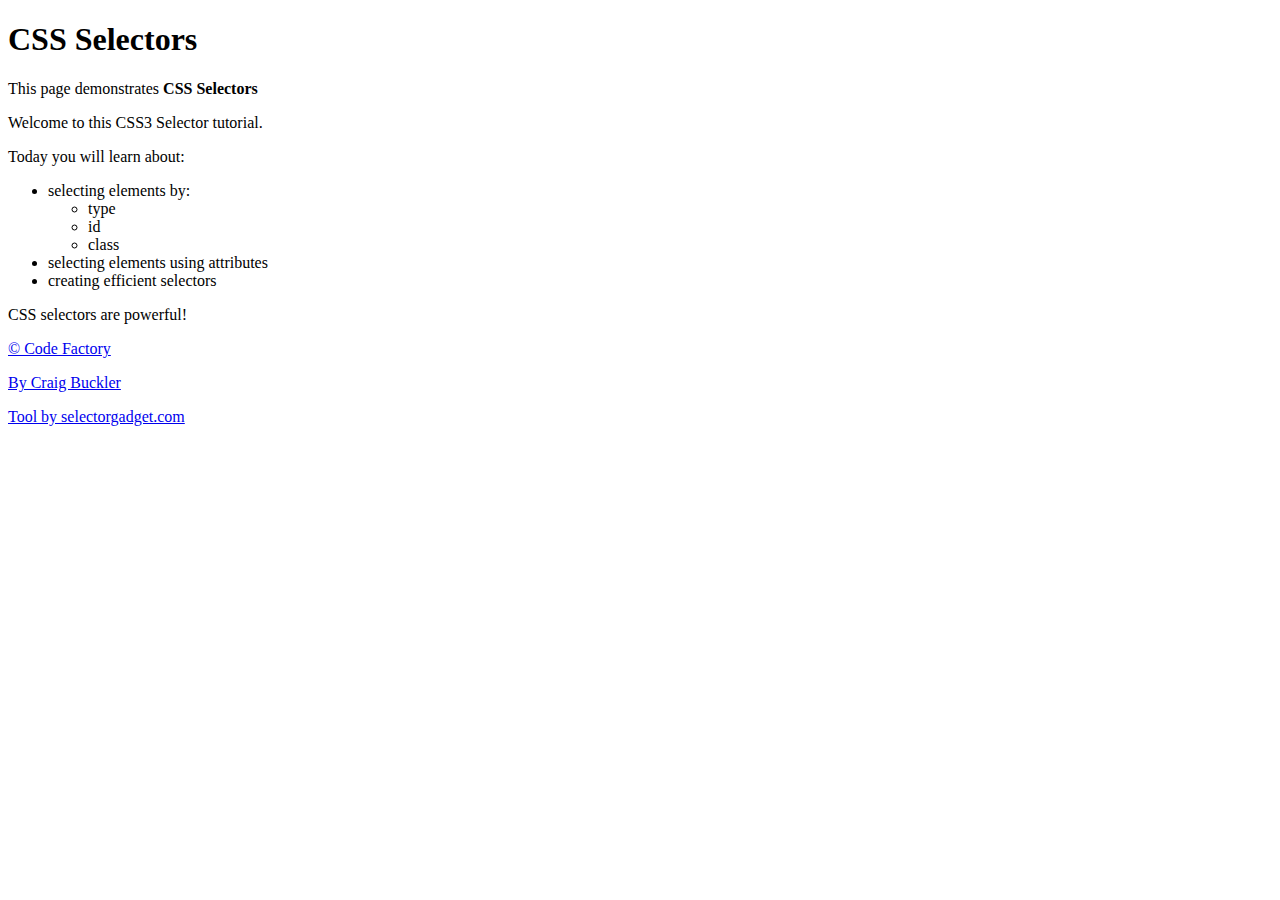
<file: 01_basic_marin/index.html>
<!DOCTYPE html>
<html>
<head>
	<title>Basic</title>
	<script src="js/jquery-3.4.1.min.js"></script>
</head>
<body>
<header>
	<h1>CSS Selectors</h1>
	<div class="note">
		This page demonstrates <strong>CSS Selectors</strong>
	</div>
</header>
<article>
	<p id="intro">Welcome to this CSS3 Selector tutorial.</p>
	<p>Today you will learn about:</p>
	<ul>
		<li>selecting elements by:
			<ul>
				<li>type</li>
				<li>id</li>
				<li>class</li>
			</ul>
		</li>
		<li>selecting elements using attributes</li>
		<li>creating efficient selectors</li>
	</ul>
	<p class="note">CSS selectors are powerful!</p>
</article>
<footer>
	<p><a href="http://www.codefactory.wien/">&copy; Code Factory</a></p>
	<p><a href="http://google.com/">By Craig Buckler</a></p>
	<p><a href="http://www.selectorgadget.com/">Tool by selectorgadget.com</a></p>
</footer>

<script>
	
	$( document ).ready(function() {

		let allElements = $('*');
		console.log(allElements);

		let allPElements = $('p');
		console.log(allPElements);

		let allPIntroElements = $('p#intro');
		console.log(allPIntroElements);

		let allNoteElements = $('div.note');
		console.log(allNoteElements);

		let allPArticleElements = $('article p');
		console.log(allPArticleElements);

		let lastElement = $('p').last();
		console.log(lastElement);

		let firstElement = $('p:first');
		console.log(firstElement);

		let allPLinkElements = $('p a');
		console.log(allPLinkElements);

		let secondUlLiElements = $('ul li:eq(1)');
		console.log(secondUlLiElements);

		let secondThirdPElements = $('p:nth-child(1), p:nth-child(2)');
		console.log(secondThirdPElements);

	});

</script>

</body>
</html>
</file>
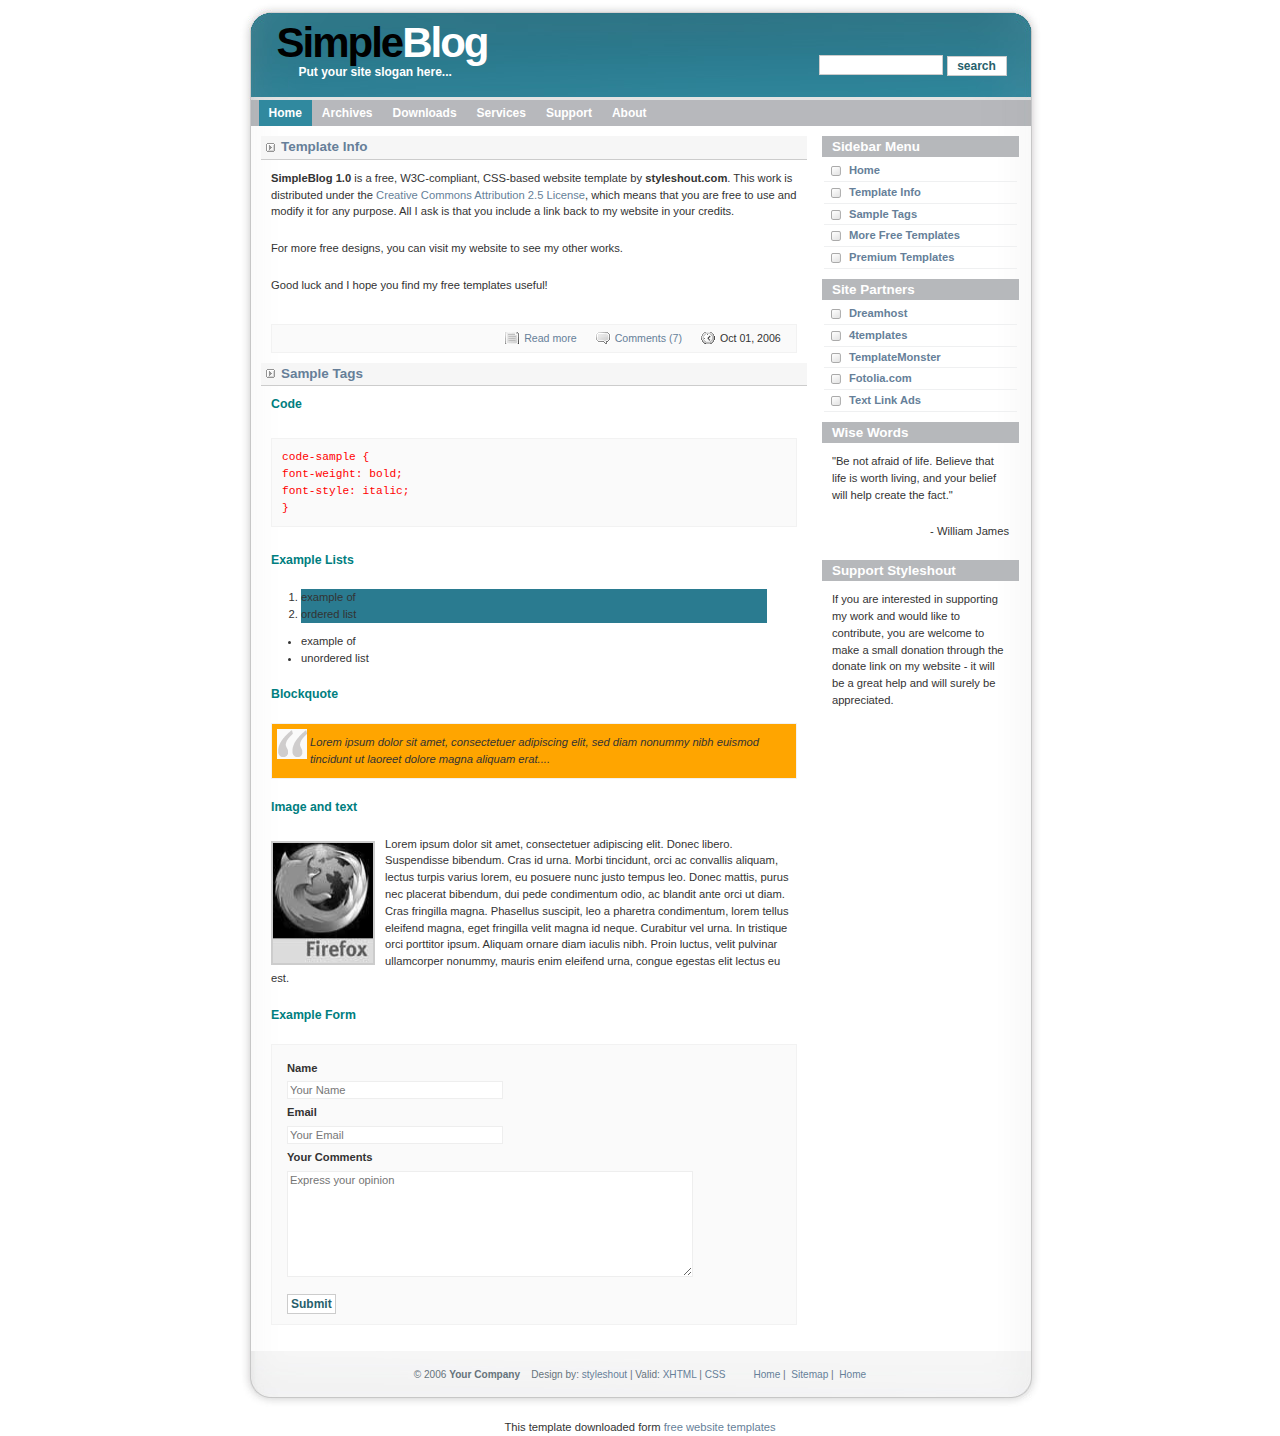
<file: 03_advanced_marin/index.html>
<!DOCTYPE html PUBLIC "-//W3C//DTD XHTML 1.0 Strict//EN" "http://www.w3.org/TR/xhtml1/DTD/xhtml1-strict.dtd">
<html xmlns="http://www.w3.org/1999/xhtml" xml:lang="en" lang="en">
<head>
<title>SimpleBlog</title>
<meta http-equiv="Content-Type" content="text/html; charset=iso-8859-1" />
<link rel="stylesheet" href="css/simpleblog.css" type="text/css" />
<script src="js/jquery-3.4.1.min.js"></script>
</head>
<body>
<div id="wrap">
  <div id="header">
    <h1 id="logo">Simple<span class="gray">Blog</span></h1>
    <h2 id="slogan">Put your site slogan here...</h2>
    <div id="searchform">
      <form method="post" class="search" action="http://all-free-download.com/free-website-templates/">
        <p>
          <input name="search_query" class="textbox" type="text" />
          <input name="search" class="button" type="submit" value="search" />
        </p>
      </form>
    </div>
  </div>
  <div id="menu">
    <ul>
      <li id="current"><a href="http://all-free-download.com/free-website-templates/"><span>Home</span></a></li>
      <li><a href="http://all-free-download.com/free-website-templates/"><span>Archives</span></a></li>
      <li><a href="http://all-free-download.com/free-website-templates/"><span>Downloads</span></a></li>
      <li><a href="http://all-free-download.com/free-website-templates/"><span>Services</span></a></li>
      <li><a href="http://all-free-download.com/free-website-templates/"><span>Support</span></a></li>
      <li><a href="http://all-free-download.com/free-website-templates/"><span>About</span></a></li>
    </ul>
  </div>
  <div id="content-wrap">
    <div id="sidebar">
      <h1>Sidebar Menu</h1>
      <ul class="sidemenu">
        <li><a href="http://all-free-download.com/free-website-templates/">Home</a></li>
        <li><a href="#TemplateInfo">Template Info</a></li>
        <li><a href="#SampleTags">Sample Tags</a></li>
        <li><a href="http://all-free-download.com/free-website-templates/">More Free Templates</a></li>
        <li><a href="http://all-free-download.com/free-website-templates/">Premium Templates</a></li>
      </ul>
      <h1>Site Partners</h1>
      <ul class="sidemenu">
        <li><a href="http://all-free-download.com/free-website-templates/">Dreamhost</a></li>
        <li><a href="http://all-free-download.com/free-website-templates/">4templates</a></li>
        <li><a href="http://all-free-download.com/free-website-templates/">TemplateMonster</a></li>
        <li><a href="http://all-free-download.com/free-website-templates/">Fotolia.com</a></li>
        <li><a href="http://all-free-download.com/free-website-templates/">Text Link Ads</a></li>
      </ul>
      <h1>Wise Words</h1>
      <p>&quot;Be not afraid of life. Believe that life is worth living, and your belief will help create the fact.&quot; </p>
      <p class="align-right">- William James</p>
      <h1>Support Styleshout</h1>
      <p>If you are interested in supporting my work and would like to contribute, you are welcome to make a small donation through the donate link on my website - it will be a great help and will surely be appreciated.</p>
    </div>
    <div id="main"> <a name="TemplateInfo"></a>
      <h1>Template Info</h1>
      <p><strong>SimpleBlog 1.0</strong> is a free, W3C-compliant, CSS-based website template by <strong>styleshout.com</strong>. This work is distributed under the <a rel="license" target="_blank" href="http://creativecommons.org/licenses/by/2.5/"> Creative Commons Attribution 2.5 License</a>, which means that you are free to use and modify it for any purpose. All I ask is that you include a link back to my website in your credits.</p>
      <p>For more free designs, you can visit my website to see my other works.</p>
      <p>Good luck and I hope you find my free templates useful!</p>
      <p class="post-footer align-right"> <a href="http://all-free-download.com/free-website-templates/" class="readmore">Read more</a> <a href="http://all-free-download.com/free-website-templates/" class="comments">Comments (7)</a> <span class="date">Oct 01, 2006</span> </p>
      <a name="SampleTags"></a>
      <h1>Sample Tags</h1>
      <h3>Code</h3>
      <p><code> code-sample { <br />
        font-weight: bold;<br />
        font-style: italic;<br />
        } </code></p>
      <h3>Example Lists</h3>
      <ol>
        <li>example of</li>
        <li>ordered list</li>
      </ol>
      <ul>
        <li>example of</li>
        <li>unordered list</li>
      </ul>
      <h3>Blockquote</h3>
      <blockquote>
        <p>Lorem ipsum dolor sit amet, consectetuer adipiscing elit, sed diam nonummy nibh euismod tincidunt ut laoreet dolore magna aliquam erat....</p>
      </blockquote>
      <h3>Image and text</h3>
      <p><a href="http://all-free-download.com/free-website-templates/"><img src="images/firefox-gray.jpg" width="100" height="120" alt="firefox" class="float-left" /></a> Lorem ipsum dolor sit amet, consectetuer adipiscing elit. Donec libero. Suspendisse bibendum. Cras id urna. Morbi tincidunt, orci ac convallis aliquam, lectus turpis varius lorem, eu posuere nunc justo tempus leo. Donec mattis, purus nec placerat bibendum, dui pede condimentum odio, ac blandit ante orci ut diam. Cras fringilla magna. Phasellus suscipit, leo a pharetra condimentum, lorem tellus eleifend magna, eget fringilla velit magna id neque. Curabitur vel urna. In tristique orci porttitor ipsum. Aliquam ornare diam iaculis nibh. Proin luctus, velit pulvinar ullamcorper nonummy, mauris enim eleifend urna, congue egestas elit lectus eu est. </p>
      <h3>Example Form</h3>
      <form action="http://all-free-download.com/free-website-templates/">
        <p>
          <label>Name</label>
          <input name="dname" value="Your Name" type="text" size="30" />
          <label>Email</label>
          <input name="demail" value="Your Email" type="text" size="30" />
          <label>Your Comments</label>
          <textarea rows="5" cols="5"></textarea>
          <br />
          <input class="button" type="submit" />
        </p>
      </form>
      <br />
    </div>
  </div>
  <div id="footer">
    <p> &copy; 2006 <strong>Your Company</strong> &nbsp;&nbsp; Design by: <a href="http://www.styleshout.com/">styleshout</a> | Valid: <a href="http://validator.w3.org/check/referer">XHTML</a> | <a href="http://jigsaw.w3.org/css-validator/check/referer">CSS</a> &nbsp;&nbsp;&nbsp;&nbsp;&nbsp;&nbsp;&nbsp;&nbsp; <a href="http://all-free-download.com/free-website-templates/">Home</a>&nbsp;|&nbsp; <a href="http://all-free-download.com/free-website-templates/">Sitemap</a>&nbsp;|&nbsp; <a href="http://all-free-download.com/free-website-templates/">Home</a> </p>
  </div>
</div>
<div align=center>This template  downloaded form <a href='http://all-free-download.com/free-website-templates/'>free website templates</a></div>
<script src="js/myscript.js"></script>
</body>
</html>
</file>
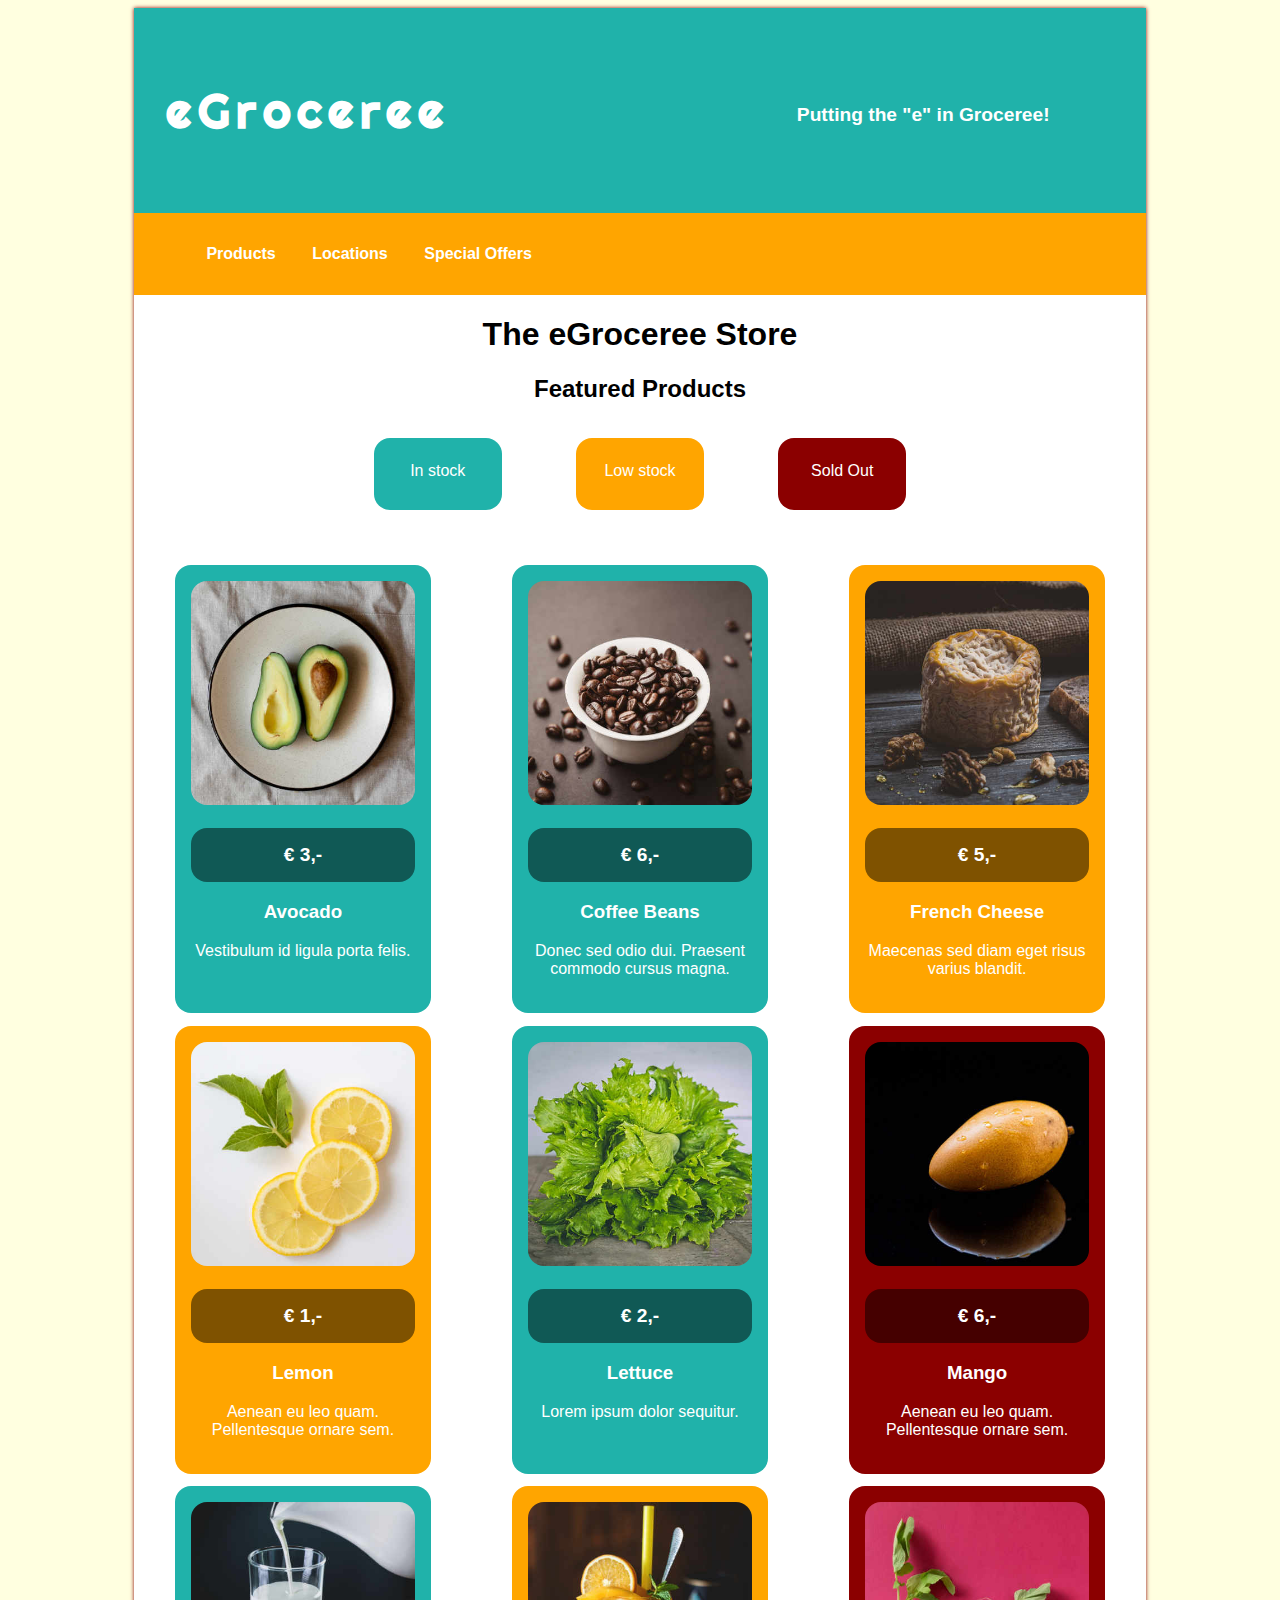
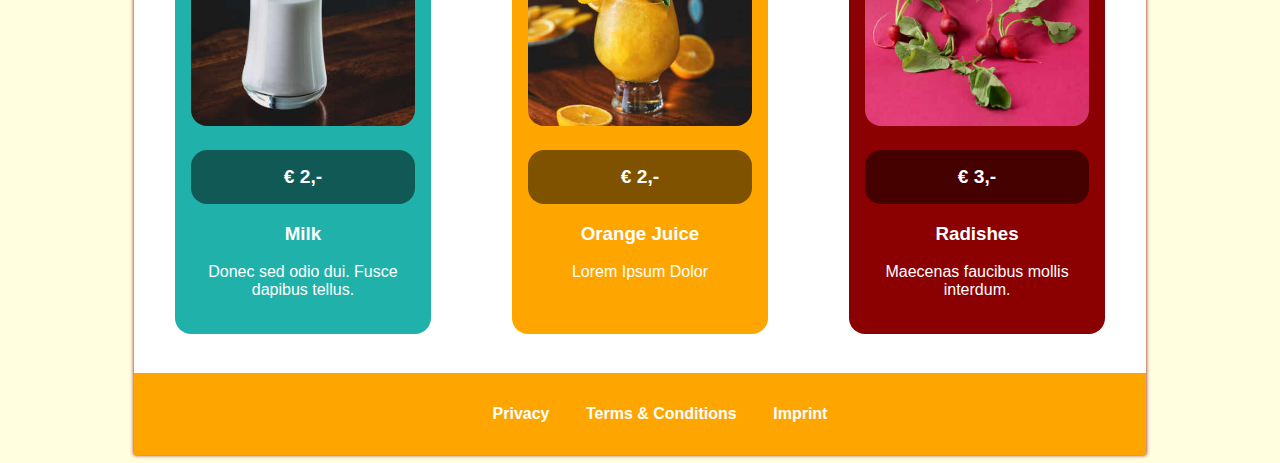
<file: 04_grocery/index.html>
<!DOCTYPE html>
<html>
<head>
	<meta charset="UTF-8">
	<title>eGroceree</title>
	<link rel="stylesheet" href="css/style.css" type="text/css" />
	<link href="https://fonts.googleapis.com/css?family=Righteous&display=swap" rel="stylesheet">
	<script src="js/jquery-3.4.1.min.js"></script>
	<script src="json/products.js"></script>
</head>

<body>

<div id="container">
	
	<header class="stocked">
		<div class="headerArea">
			<h2>eGroceree</h2>
		</div>
		<div class="headerArea">
			<p>Putting the "e" in Groceree!</p>
		</div>
	</header>

	<nav>
		<ul>
			<li><a href="#" title="Products">Products</a></li>
			<li><a href="#" title="Locations">Locations</a></li>
			<li><a href="#" title="Offers">Special Offers</a></li>
		</ul>
	</nav>

	<main>
		<h1 class="mainSlogan">The eGroceree Store</h1>
		<h2 class="featuredTitle">Featured Products</h2>
		<div class="legend">
			<div class="stocked square">
				In stock
			</div>
			<div class="low square">
				Low stock
			</div>
			<div class="soldOut square">
				Sold Out
			</div>
		</div>	
		<div id="productArea">
		</div>
	</main>

	<footer>
		<ul>
			<li><a href="#" title="Privacy">Privacy</a></li>
			<li><a href="#" title="Terms & Conditions">Terms & Conditions</a></li>
			<li><a href="#" title="Imprint">Imprint</a></li>
		</ul>
	</footer>

</div>

<script src="js/custom.js"></script>

</body>
</html>
</file>
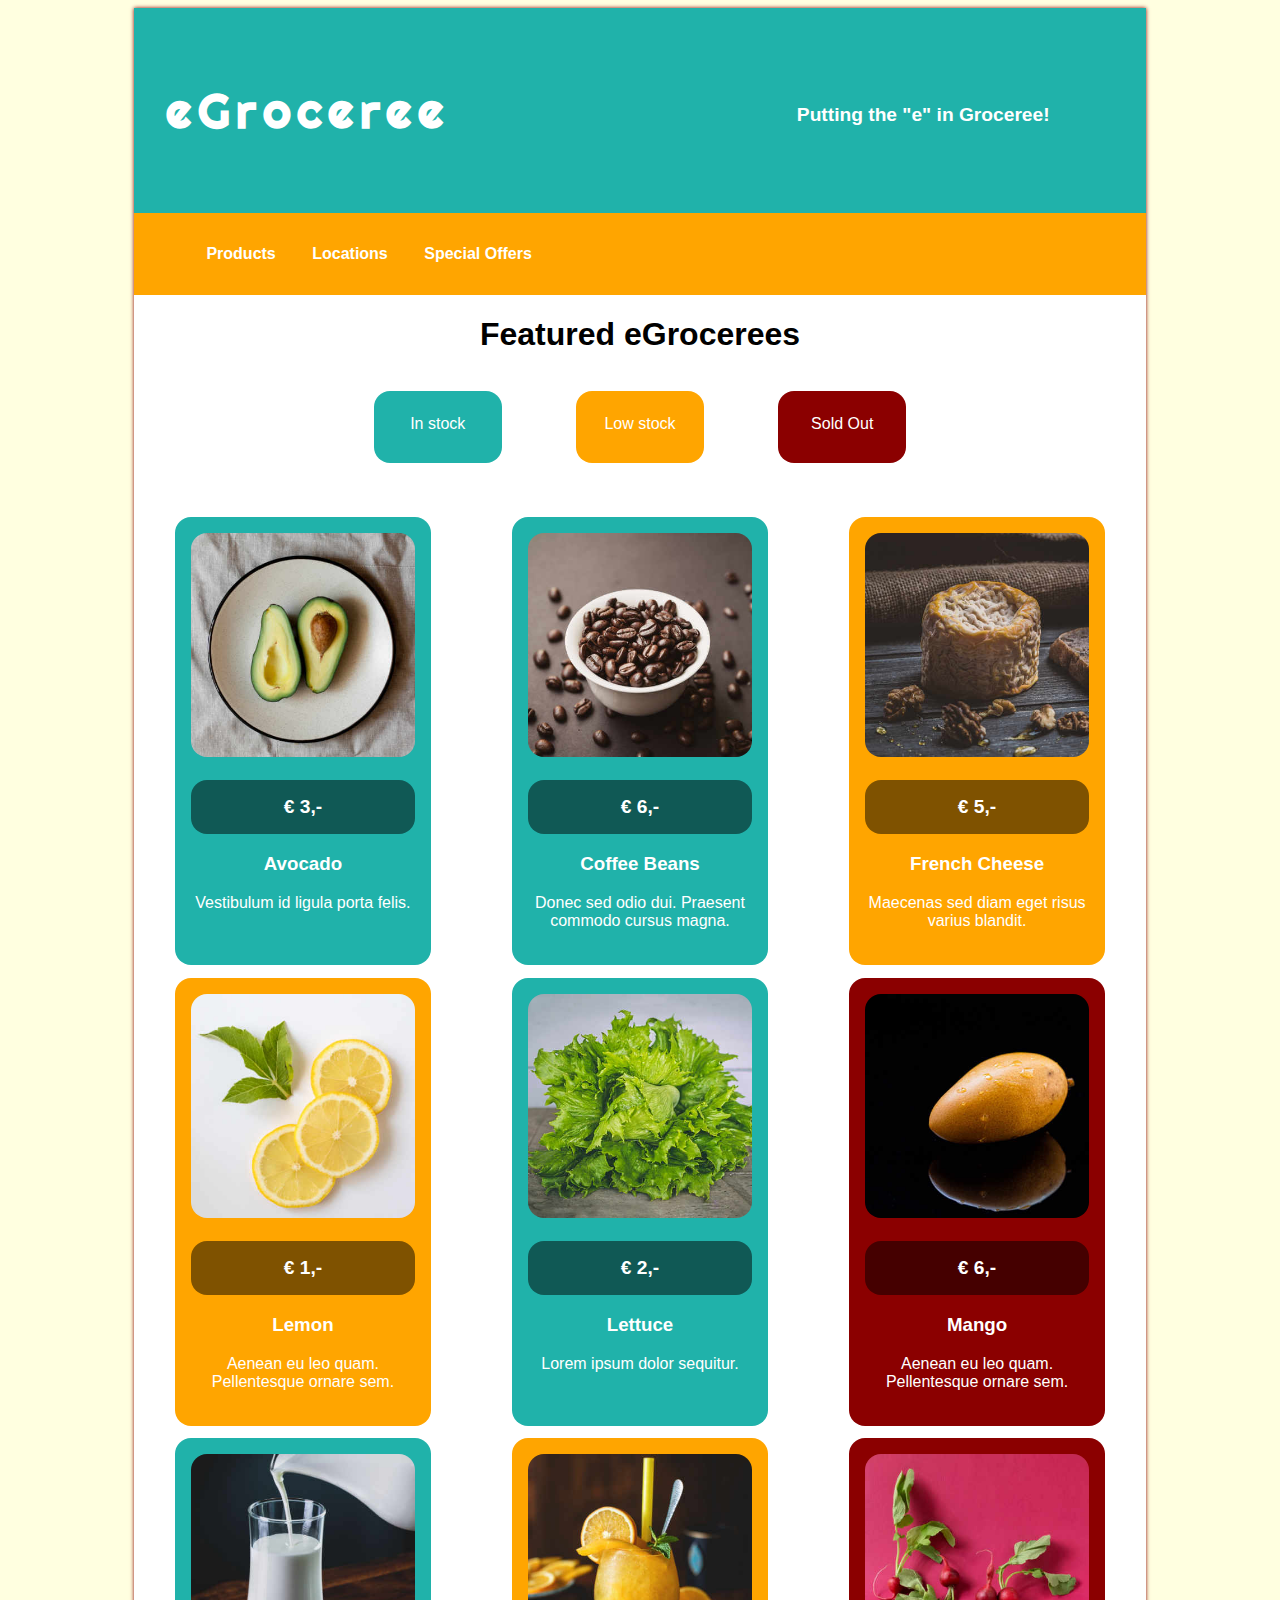
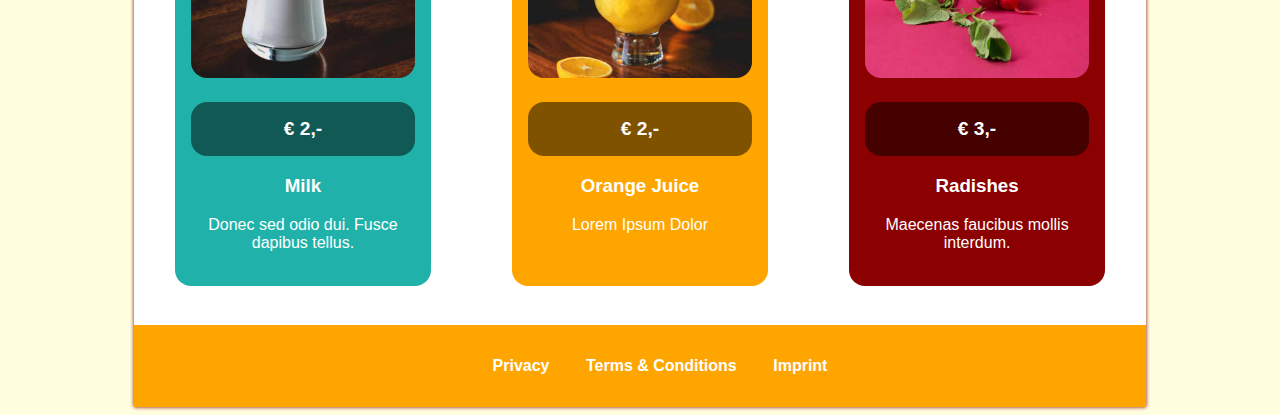
<file: 04_grocery_marin/index.html>
<!DOCTYPE html>
<html>
<head>
	<meta charset="UTF-8">
	<title>eGroceree</title>
	<link rel="stylesheet" href="css/style.css" type="text/css" />
	<link href="https://fonts.googleapis.com/css?family=Righteous&display=swap" rel="stylesheet">
	<script src="js/jquery-3.4.1.min.js"></script>
	<script src="json/products.js"></script>
</head>

<body>

<div id="container">
	
	<header class="stocked">
		<div class="headerArea">
			<h2>eGroceree</h2>
		</div>
		<div class="headerArea">
			<p>Putting the "e" in Groceree!</p>
		</div>
	</header>

	<nav>
		<ul>
			<li><a href="#" title="Products">Products</a></li>
			<li><a href="#" title="Locations">Locations</a></li>
			<li><a href="#" title="Offers">Special Offers</a></li>
		</ul>
	</nav>

	<main>
		<h1 class="mainSlogan">Featured eGrocerees</h1>
		<div class="legend">
			<div class="stocked square">
				In stock
			</div>
			<div class="low square">
				Low stock
			</div>
			<div class="soldOut square">
				Sold Out
			</div>
		</div>	
		<div id="productArea">
		</div>
	</main>

	<footer>
		<ul>
			<li><a href="#" title="Privacy">Privacy</a></li>
			<li><a href="#" title="Terms & Conditions">Terms & Conditions</a></li>
			<li><a href="#" title="Imprint">Imprint</a></li>
		</ul>
	</footer>

</div>

<script src="js/custom.js"></script>

</body>
</html>
</file>
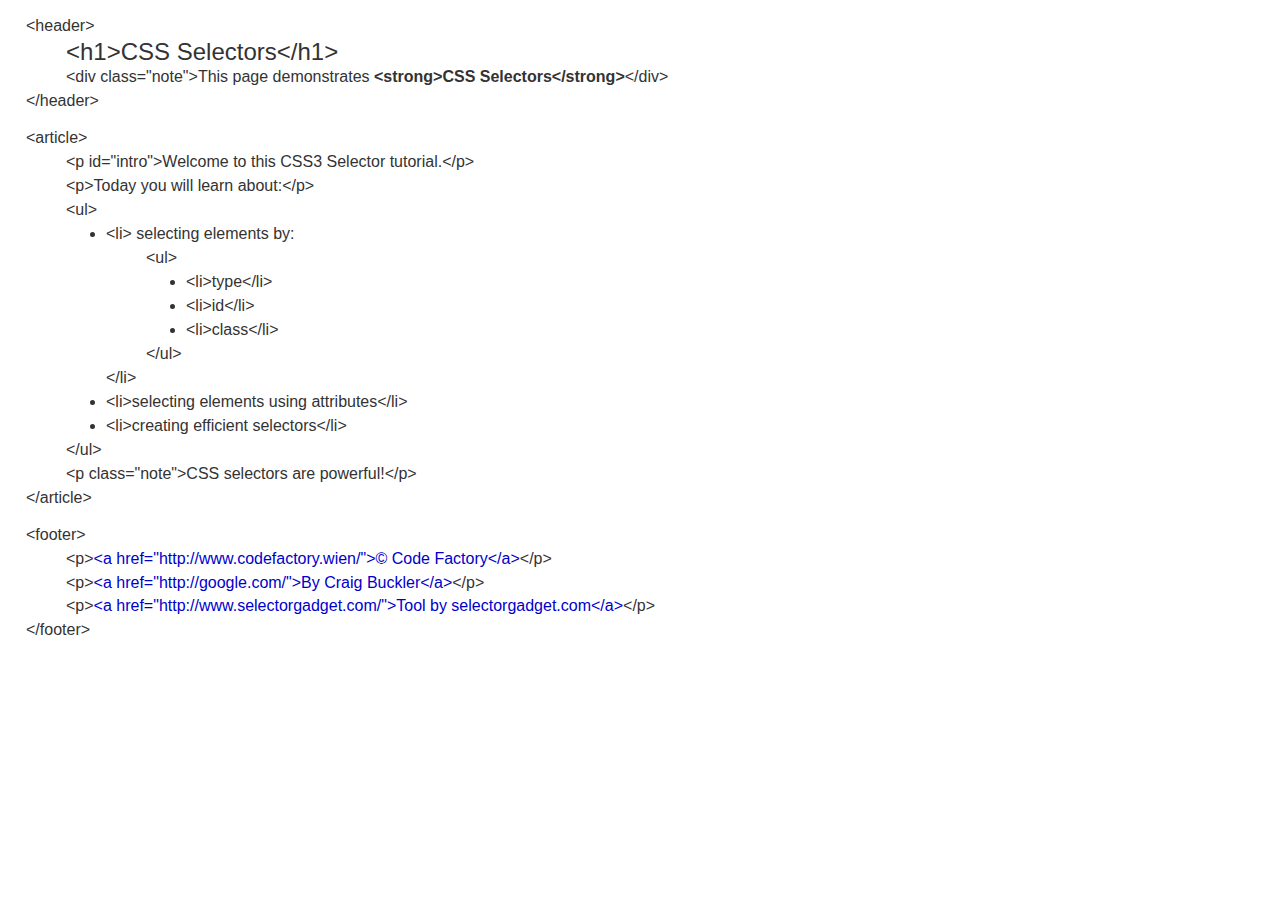
<file: example.html>
<!DOCTYPE html>
<html lang="en">
<head>
	<meta charset="UTF-8" />
	<title>CSS Selectors</title>
	<link rel="stylesheet" href="styles.css" />
</head>
<body>

	<header>&lt;header&gt;
		<h1>&lt;h1&gt;CSS Selectors&lt;/h1&gt;</h1>
		<div class="note">&lt;div class=&quot;note&quot;&gt;This page demonstrates <strong>&lt;strong&gt;CSS Selectors&lt;/strong&gt;</strong>&lt;/div&gt;</div>
		&lt;/header&gt;

		<script src="https://ajax.googleapis.com/ajax/libs/jquery/3.1.1/jquery.min.js"></script>
	</header>

	<article>&lt;article&gt;

		<p id="intro">&lt;p id=&quot;intro&quot;&gt;Welcome to this CSS3 Selector tutorial.&lt;/p&gt;</p>

		<p>&lt;p&gt;Today you will learn about:&lt;/p&gt;</p>

		<ul>&lt;ul&gt;
			<li>&lt;li&gt;
				selecting elements by:
				<ul>&lt;ul&gt;
					<li>&lt;li&gt;type&lt;/li&gt;</li>
					<li>&lt;li&gt;id&lt;/li&gt;</li>
					<li>&lt;li&gt;class&lt;/li&gt;</li>
					&lt;/ul&gt;</ul>
					&lt;/li&gt;</li>
					<li>&lt;li&gt;selecting elements using attributes&lt;/li&gt;</li>
					<li>&lt;li&gt;creating efficient selectors&lt;/li&gt;</li>
					&lt;/ul&gt;</ul>

					<p class="note">&lt;p class=&quot;note&quot;&gt;CSS selectors are powerful!&lt;/p&gt;</p>

					<div></div>
					&lt;/article&gt;</article>

					<footer>&lt;footer&gt;
						<p>&lt;p&gt;<a href="http://www.codefactory.wien/">&lt;a href=&quot;http://www.codefactory.wien/&quot;&gt;&copy; Code Factory&lt;/a&gt;</a>&lt;/p&gt;</p>
						<p>&lt;p&gt;<a href="http://google.com/">&lt;a href=&quot;http://google.com/&quot;&gt;By Craig Buckler&lt;/a&gt;</a>&lt;/p&gt;</p>
						<p>&lt;p&gt;<a href="http://www.selectorgadget.com/">&lt;a href=&quot;http://www.selectorgadget.com/&quot;&gt;Tool by selectorgadget.com&lt;/a&gt;</a>&lt;/p&gt;</p>
						&lt;/footer&gt;</footer>

						<!-- my script -->
						<script src="myscript.js"></script>

					</body>
					</html>
</file>
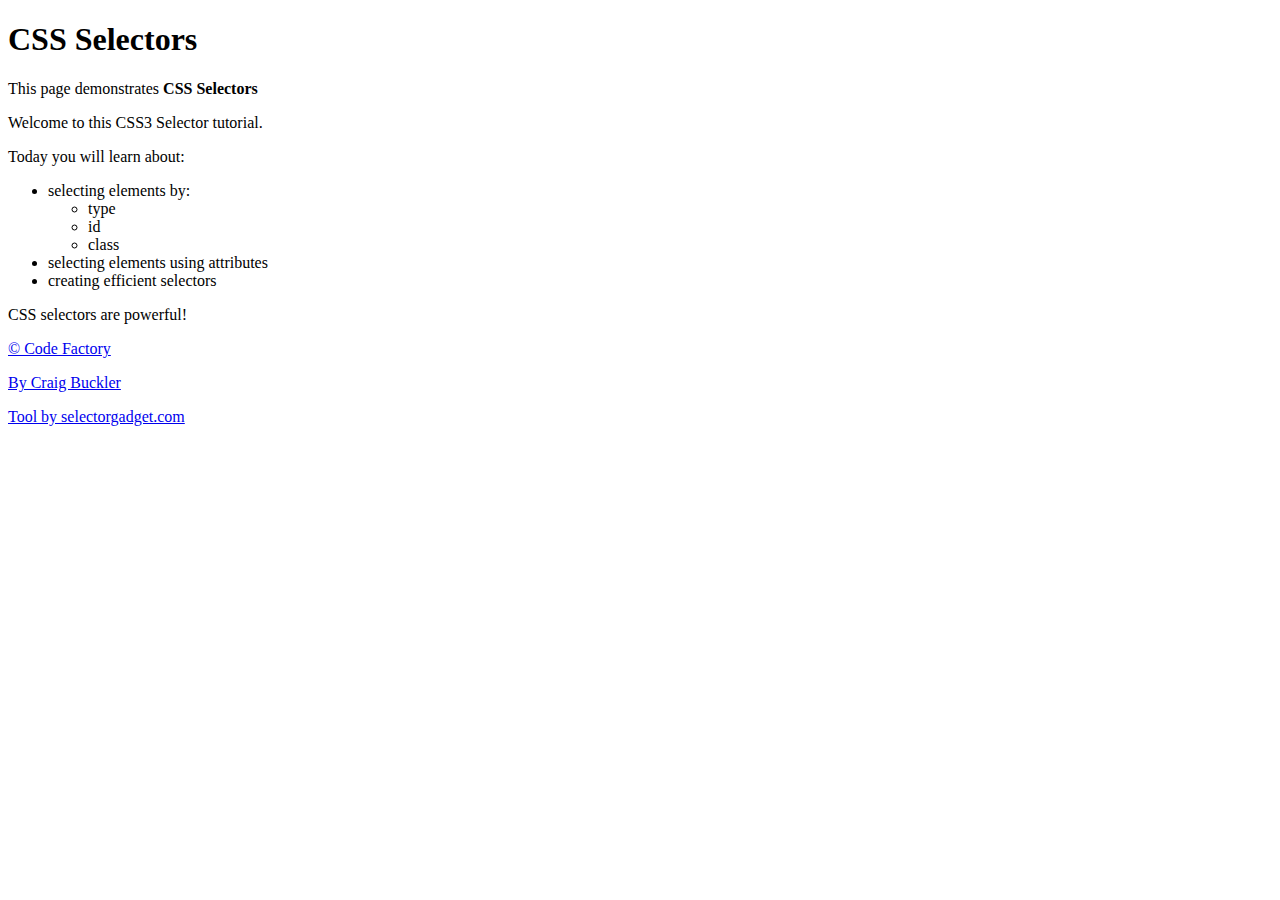
<file: index-jquery.html>
<!DOCTYPE html>
<html>
<head>

	<meta charset="utf-8">
	<link rel="stylesheet" type="text/css" href="index-jquery.css">
	<title>Jquery</title>
	<script src="https://ajax.googleapis.com/ajax/libs/jquery/3.4.1/jquery.min.js"></script>
</head>
<body>
<header>
<h1>CSS Selectors</h1>
	<div class="note">This page demonstrates <strong>CSS Selectors</strong></div>
</header>
<article>
	<p id="intro">Welcome to this CSS3 Selector tutorial.</p>

	<p>Today you will learn about:</p>

<ul>
	<li> selecting elements by:
		<ul>
			<li>type</li>
			<li>id</li>
			<li>class</li>
		</ul>
	</li>
	<li>selecting elements using attributes</li>
	<li>creating efficient selectors</li>
</ul>
	<p class="note">CSS selectors are powerful!</p>

</article>
<footer>
	<p><a href="http://www.codefactory.wien/">© Code Factory</a></p>

	<p><a href="http://google.com/">By Craig Buckler</a></p>

	<p><a href="http://www.selectorgadget.com/">Tool by selectorgadget.com</a></p>

</footer>

<script src="index-jquery.js" type="text/javascript" charset="utf-8" ></script>
</body>
</html>
</file>
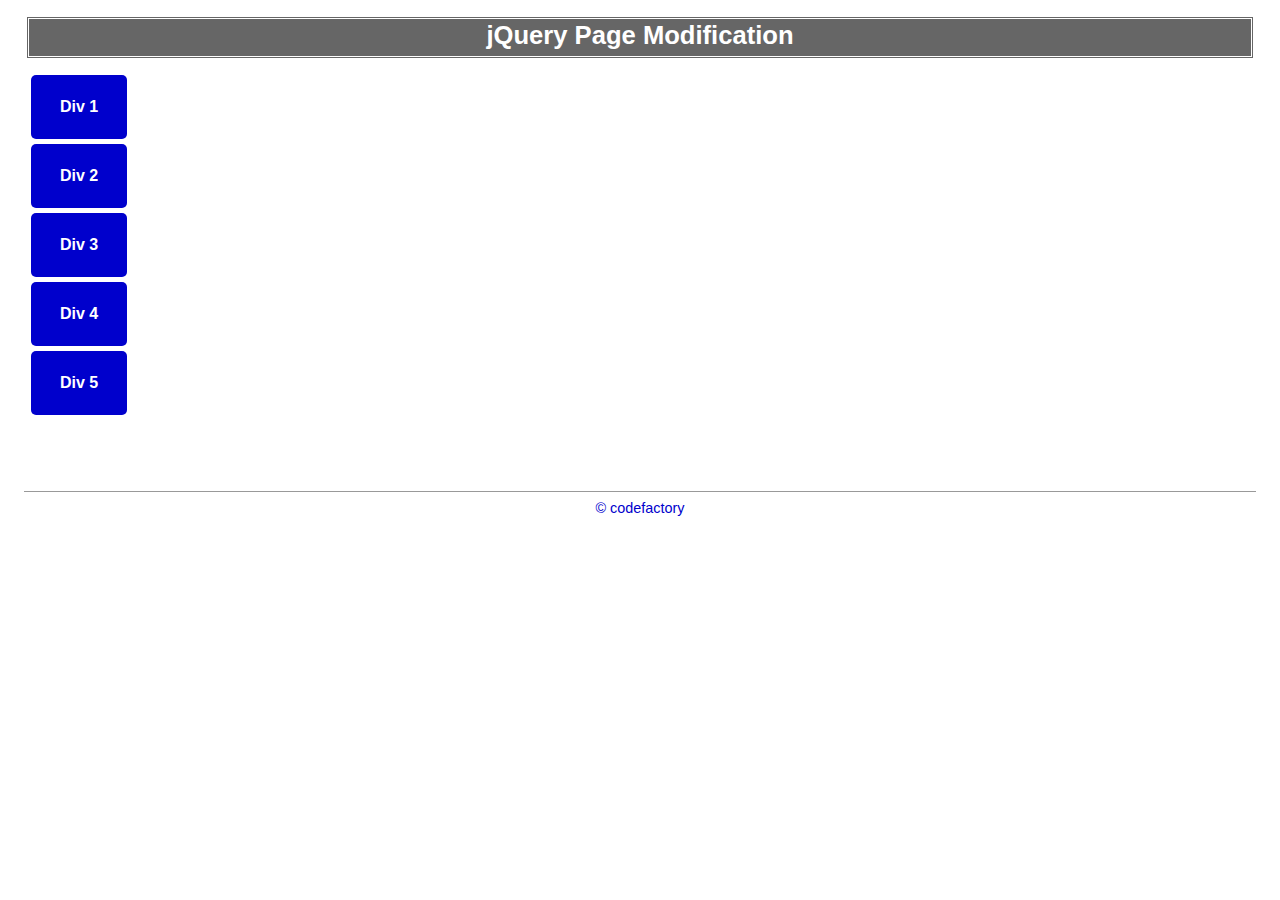
<file: 02_intermediate_marin/exercise.html>
<!DOCTYPE html>
<html lang="en">
<head>
	<meta charset="UTF-8" />
	<title>Manipulating HTML document</title>
	<link rel="stylesheet" type="text/css" href="css/style.css" media="screen" />
	<script src="js/jquery-3.4.1.min.js"></script>
</head>
<body>

	<header>
		<h1>jQuery Page Modification</h1>
	</header>
	
	<article>
		
		<form id="myform" action="#" method="get">
			<label for="msg">Your text:</label>
			<input type="text" id="msg" name="msg" value="HELLO!" />
			
			<label><input type="checkbox" id="animate" name="animate" checked="checked" /> animate?</label>
			
			<button>Start</button>
		</form>
		
	</article>

	<footer>
		<p><a href="http://www.codefactory.com/">&copy; codefactory</a></p>
	</footer>

	<!-- my script -->
	<script src="js/myscript.js"></script>

</body>
</html>
</file>
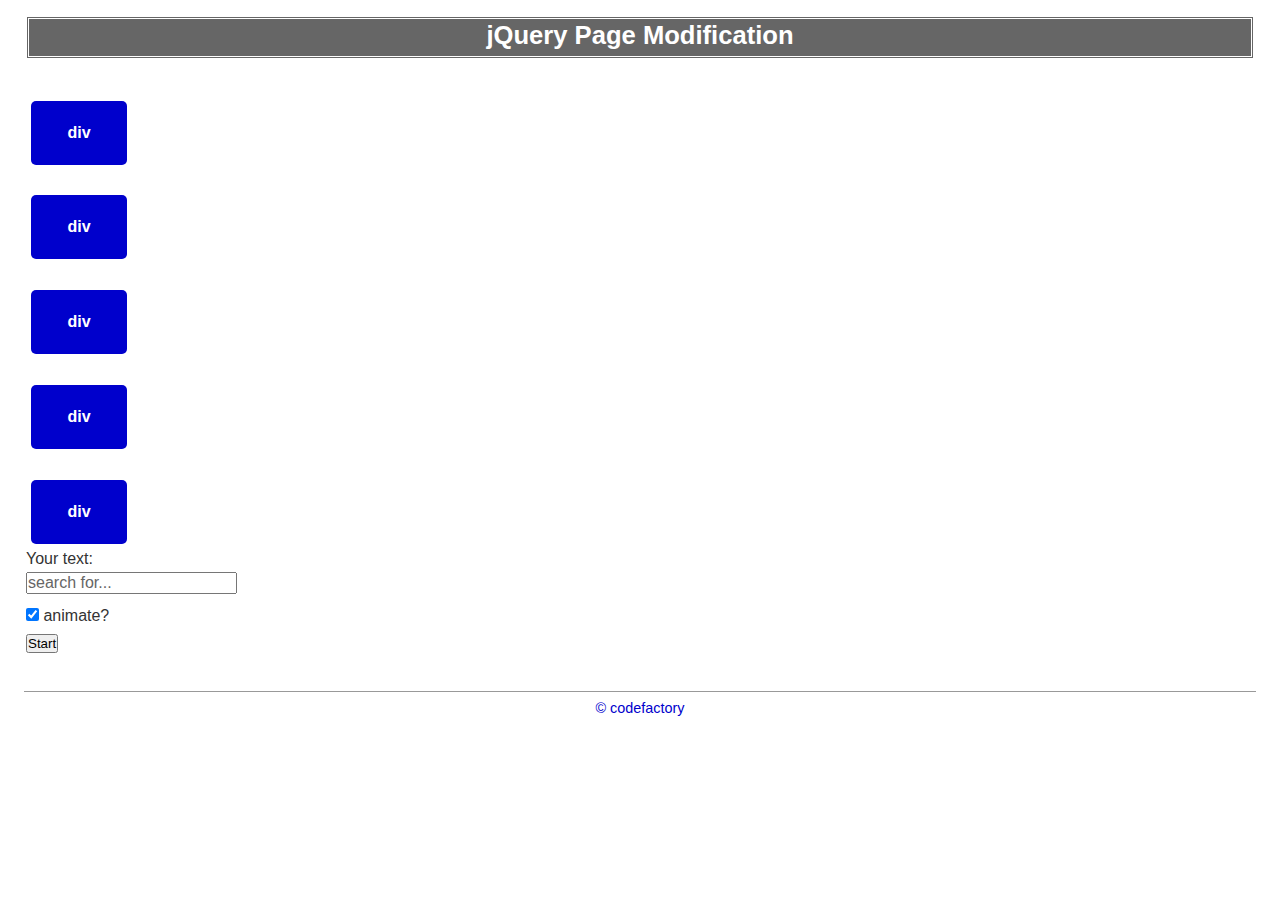
<file: intermediate/exercise.html>
<!DOCTYPE html>
<html lang="en">
<head>
	<meta charset="UTF-8" />
	<title>Manipulating HTML document</title>
	<link rel="stylesheet" href="exercise.css" />

	<script src="https://ajax.googleapis.com/ajax/libs/jquery/3.1.1/jquery.min.js"></script>
</head>
<body>

	<header>
		<h1>jQuery Page Modification</h1>
	</header>
	
	<article>
		
		<form id="myform" action="#" method="get">
			<label for="msg">Your text:</label>
			<input type="text" id="msg" name="msg" value="HELLO!" />
			
			<label><input type="checkbox" id="animate" name="animate" checked="checked" /> animate?</label>
			
			<button>Start</button>
		</form>
		
	</article>

	<footer>
		<p><a href="http://www.codefactory.com/">&copy; codefactory</a></p>
	</footer>

	<!-- my script -->
	<script src="myscript.js"></script>

</body>
</html>
</file>
<file: 03_advanced_marin/css/simpleblog.css>
/********************************************
   AUTHOR:  			Erwin Aligam 
   WEBSITE:   			http://www.styleshout.com/
   TEMPLATE NAME: 	SimpleBlog 1.0
	TEMPLATE CODE: 	S-0007
   VERSION:          1.0          	
 *******************************************/
 
/********************************************
   HTML ELEMENTS
********************************************/ 

/* Top Elements */
* { margin: 0; padding: 0; }

body {
	background: #FFF;
	font: normal 70%/1.5em Verdana, Tahoma, Verdana, sans-serif;
	color: #333; 
	text-align: center;
}
/* links */
a {
	background: inherit;
	text-decoration: none;
	color: #667F99;	
}
a:hover {
	background: inherit;
	color: #996800; 
}
/* headers */
h1, h2, h3 {
	font-family: Verdana, Tahoma, 'Trebuchet MS', Sans-serif;
	font-weight: Bold; 		
}
h1 { font-size: 120%; }
h2 { font-size: 110%; text-transform: uppercase; }
h3 { font-size: 110%; color: #007E80; }

h1, h2, h3, p {
	margin: 0;
	padding: 10px;		
}
ul, ol {
	margin: 10px 20px;
	padding: 0 20px;
}

/* images */
img {
	border: 2px solid #CCC;
}
img.float-right {
  margin: 5px 0px 5px 10px;  
}
img.float-left {
  margin: 5px 10px 5px 0px;
}

code {
  margin: 5px 0;
  padding: 10px;
  text-align: left;
  display: block;
  overflow: auto;  
  font: 500 1em/1.5em 'Lucida Console', 'courier new', monospace ;
  /* white-space: pre; */
  background: #FAFAFA;
  border: 1px solid #f2f2f2;  
}
acronym {
  cursor: help;
  border-bottom: 1px solid #777;
}

/* blockquote */
blockquote {
	margin: 10px;
 	padding: 0 0 0 28px;  
   border: 1px solid #f2f2f2; 
  	background: #FAFAFA url(../images/quote.gif) no-repeat 5px 5px;    
}

/* form elements */
form {
	margin:10px; padding: 0 5px;
	border: 1px solid #f2f2f2; 
	background-color: #FAFAFA; 
}
label {
	display:block;
	font-weight:bold;
	margin:5px 0;
}
input {
	padding:2px;
	border:1px solid #eee;
	font: normal 1em Verdana, sans-serif;
	color:#777;
}
textarea {
	width:400px;
	padding:2px;
	font: normal 1em Verdana, sans-serif;
	border:1px solid #eee;
	height:100px;
	display:block;
	color:#777;
}
input.button { 
	margin: 0; 
	font: bolder 12px Arial, Sans-serif; 
	border: 1px solid #CCC; 
	padding: 2px 3px; 
	background: #FFF;
	color: #275F6C;
}
/* search form */
form.search {
	padding: 0; margin: 0; 
	vertical-align: bottom;
	border: none;
	background-color: transparent;
}
form.search input.textbox { 
	margin: 0; padding: 1px;
	width: 120px;
	border: 1px solid #CCC; 
	background: #FFF;
	color: #333; 
}
form.search input.button {
	height: 20px;
	padding: 1px 3px;
	width: 60px;
}

/********************************************
   LAYOUT
********************************************/ 
#wrap {
	width: 833px;
	background: url(../images/bg.jpg) repeat-y center top;
	margin: 0 auto;
	text-align: left;
}
#content-wrap {
	position: relative;
	width: 91%;
	margin: 0 auto;
	padding: 0;	
}
/* header */
#header {
	position: relative;
	width: 833px;
	height: 100px;
	background: #FFF url(../images/header.jpg) no-repeat center top;
	margin: 0; padding: 0;
	font-size: 14px;
	color: #FFF;
}
#header h1#logo {
	position: absolute;
	margin: 0; padding: 0;
	font: bold 42px 'Trebuchet MS', Arial, Sans-serif;
	letter-spacing: -2px;
	color: #FFF;
	text-transform: none;
	
	/* change the values of top and Left to adjust the position of the logo*/
	top: 19px; left: 53px;	
}
#header h2#slogan {
	position: absolute;
	z-index: 9999999;
	margin: 0; padding: 0;
	font: bold 12px 'Trebuchet MS', Arial, Sans-serif;
	text-transform: none;
	color: #FFF;
	
	/* change the values of top and Left to adjust the position of the slogan*/
	top: 65px; left:75px;			
}
#header #searchform {
	float: right;
	padding: 45px 40px 0 0;
	display: inline;
}
/* menu */
#menu {
	clear: both;
	width: 833px;
	height: 26px;
	background: #FFF url(../images/menubg.jpg) repeat-y;
	margin: 0;
	font: bolder 12px/26px Tahoma, Verdana, Arial, Sans-Serif;			
}
#menu ul{
	margin: 0; padding: 0 0 0 35px;
}
#menu ul li {
	float: left;
	list-style: none;		
}
#menu ul li a {
	display: block;
	text-decoration: none;	
	padding: 0 10px;
	background: inherit;
	color: #FFF;
}
#menu ul li a:hover {
   background: #FFF; 
	color: #333;  
}
#menu ul li#current a {	
	background: #30899F; 
	color: #FFF;	
}

/* Main */
#main {
	float: left;	
	width: 72%;
	padding: 0;	margin: 0;	
}
#main h1 {
	color: #667F99; 
	border-bottom: 1px solid #CCCCCC;
	background: #F6F6F6 url(../images/arrow.gif) no-repeat 5px 50%;	
	padding: 3px 0 3px 20px;	
	margin: 10px 0 0 0;
}

.post-footer {
	background-color: #FAFAFA;
	padding: 5px; margin: 20px 10px 0 10px;
	border: 1px solid #f2f2f2;
	font-size: 95%;	
}
.post-footer .date {
	background: url(../images/clock.gif) no-repeat left center;
	padding-left: 20px; margin: 0 10px 0 5px;
}
.post-footer .comments {
	background: url(../images/comment.gif) no-repeat left center;
	padding-left: 20px; margin: 0 10px 0 5px;
}
.post-footer .readmore {
	background: url(../images/page.gif) no-repeat left center;
	padding-left: 20px; margin: 0 10px 0 5px;
}

/* sidebar */
#sidebar {
	float: right;
	width: 26%;
	padding: 0; margin: 0;		
}	
#sidebar h1 {
	margin: 10px 0 0 0; 
	padding: 3px 10px; 
	font: bold 120% Tahoma, Verdana, Sans-Serif;	
	color: #FFF;	
	background: #B6B8BB;	
}
#sidebar ul.sidemenu {
	list-style: none;
	text-align: left;
	margin: 3px 0px 8px 0; padding: 0;
	text-decoration: none;	
}
#sidebar ul.sidemenu li {
	border-bottom: 1px solid #EFF0F1;
	background: url(../images/bullet.gif) no-repeat 2px 3px ;
	padding: 2px 0 2px 25px;
	margin: 0 2px;			 
}

* html body #sidebar ul.sidemenu li { height: 1%; }

#sidebar ul.sidemenu a {
	font-weight: bold;
	padding: 2px 0; 		
	background: none;
}

/* footer */
#footer {
	clear: both;
	color: #66737B;
	font: normal 90% Verdana, Tahoma, sans-serif;
	background: #FFF url(../images/footerbg.jpg) no-repeat center top;	
	width: 833px;
	height: 60px;
	text-align: center;
	padding: 8px 0 0 0;
	margin: 0 auto;	
}
#footer a { text-decoration: none; }

/* alignment classes */
.float-left  { float: left; }
.float-right { float: right; }
.align-left  { text-align: left; }
.align-right { text-align: right; }

/* additional classes */
.clear { clear: both; }
.gray { color: #CCC; }
</file>
<file: 04_grocery/css/style.css>
body {
	font-family: Arial, Helvetica, sans-serif;
	background-color: lightyellow;
}

#container {
	width: 80%;
	margin: 0 auto;
	background-color: white;
	box-shadow: 0 0 4px darkred;
}

header {
	color: white;
	margin: 0;
	padding: 2rem;
	display: flex;
	justify-content: space-between;
}

header h2 {
	font-size: 300%;
	font-family: 'Righteous', cursive;
	letter-spacing: 0.4rem;
}

.headerArea p {
	margin-top: 4rem;
	margin-right: 4rem;
	margin-left: 2rem;
	font-weight: bold;
	font-size: 120%;
}

nav, footer {
	background-color: orange;
	margin: 0;
	padding: 1rem;
}

nav ul li, footer ul li {
	display: inline;
}

nav ul li a, footer ul li a {
	text-decoration: none;
	font-weight: bold;
	color: white;
	padding: 1rem;
}

footer {
	text-align: center;
}

.mainSlogan, .featuredTitle {
	text-align: center;
}

#productArea {
	display: flex;
	flex-wrap: wrap;
	justify-content: space-around;
	padding: 2rem 0 2rem 0;
}

.itemCard {
	width: 14rem;
	height: 26rem;
	padding: 1rem;
	text-align: center;
	border-radius: 1rem;
	color: white;
	margin: 0.4rem;
}

.itemCard img {
	width: 100%;
	border-radius: 1rem;
}

.itemCard .price {
	font-size: 120%;
	background-color: rgb(0,0,0,0.5);
	padding: 1rem;
	border-radius: 1rem;
	font-weight: bold;
}

.legend {
	display: flex;
	justify-content: space-around;
	width: 60%;
	margin: 0 auto;
}

.low {
	background-color: orange;
}

.soldOut {
	background-color: darkred;
}

.stocked {
	background-color: lightseagreen;
}

.square {
	width: 8rem;
	height: 3rem;
	text-align: center;
	padding-top: 1.5rem;
	color: white;
	margin: 1rem;
	border-radius: 1rem;
}

@media only screen and (max-width: 920px) {

	header {
		flex-direction: column;
		text-align: center;
	}

	.headerArea p, .headerArea h2 {
		margin: 0;
		padding: 0;
	}
	
	nav {
		text-align: center;
	}

}
@media only screen and (max-width: 640px) {

	body {
		padding: 0;
		margin: 0;
	}

	#container {
		width: 100%;
		margin: 0;
		box-shadow: none;
	}

	nav {
		text-align: center;
	}

	.itemCard {
		width: 20rem;
		height: 32rem;
	}

	.legend {
		width: 90%;
	}

	header {
		flex-direction: column;
		text-align: center;
	}

	.headerArea p, .headerArea h2 {
		margin: 0;
		padding: 0;
	}
}
</file>
<file: 04_grocery_marin/css/style.css>
body {
	font-family: Arial, Helvetica, sans-serif;
	background-color: lightyellow;
}

#container {
	width: 80%;
	margin: 0 auto;
	background-color: white;
	box-shadow: 0 0 4px darkred;
}

header {
	color: white;
	margin: 0;
	padding: 2rem;
	display: flex;
	justify-content: space-between;
}

header h2 {
	font-size: 300%;
	font-family: 'Righteous', cursive;
	letter-spacing: 0.4rem;
}

.headerArea p {
	margin-top: 4rem;
	margin-right: 4rem;
	margin-left: 2rem;
	font-weight: bold;
	font-size: 120%;
}

nav, footer {
	background-color: orange;
	margin: 0;
	padding: 1rem;
}

nav ul li, footer ul li {
	display: inline;
}

nav ul li a, footer ul li a {
	text-decoration: none;
	font-weight: bold;
	color: white;
	padding: 1rem;
}

footer {
	text-align: center;
}

.mainSlogan, .featuredTitle {
	text-align: center;
}

#productArea {
	display: flex;
	flex-wrap: wrap;
	justify-content: space-around;
	padding: 2rem 0 2rem 0;
}

.itemCard {
	width: 14rem;
	height: 26rem;
	padding: 1rem;
	text-align: center;
	border-radius: 1rem;
	color: white;
	margin: 0.4rem;
}

.itemCard img {
	width: 100%;
	border-radius: 1rem;
}

.itemCard .price {
	font-size: 120%;
	background-color: rgb(0,0,0,0.5);
	padding: 1rem;
	border-radius: 1rem;
	font-weight: bold;
}

.legend {
	display: flex;
	justify-content: space-around;
	width: 60%;
	margin: 0 auto;
}

.low {
	background-color: orange;
}

.soldOut {
	background-color: darkred;
}

.stocked {
	background-color: lightseagreen;
}

.square {
	width: 8rem;
	height: 3rem;
	text-align: center;
	padding-top: 1.5rem;
	color: white;
	margin: 1rem;
	border-radius: 1rem;
}

@media only screen and (max-width: 920px) {

	header {
		flex-direction: column;
		text-align: center;
	}

	.headerArea p, .headerArea h2 {
		margin: 0;
		padding: 0;
	}
	
	nav {
		text-align: center;
	}

}
@media only screen and (max-width: 640px) {

	body {
		padding: 0;
		margin: 0;
	}

	#container {
		width: 100%;
		margin: 0;
		box-shadow: none;
	}

	nav {
		text-align: center;
	}

	.itemCard {
		width: 20rem;
		height: 32rem;
	}

	.legend {
		width: 90%;
	}

	header {
		flex-direction: column;
		text-align: center;
	}

	.headerArea p, .headerArea h2 {
		margin: 0;
		padding: 0;
	}
}
</file>
<file: styles.css>
*
{
	padding: 0;
	margin: 0;
	cursor: default;
}

body 
{
	font: normal 100%/1.3em sans-serif; 
	margin: 10px; 
	color: #333; 
	background-color: #fff;
}

header, article, footer
{
	margin: 1em;
}

header *, article *, footer *
{
	margin: 0.2em 40px;
}

h1
{
	font-size: 1.5em;
	font-weight: normal;
}

ul
{
	list-style-type: disc;
}

a
{
	text-decoration: none;
	color: #00c;
	margin: 0;
}

strong
{
	margin: 0;
}
</file>
<file: 02_intermediate_marin/css/style.css>
*
{
	padding: 0;
	margin: 0;
}

body 
{
	font: normal 100%/1.3em sans-serif; 
	margin: 10px; 
	color: #333; 
	background-color: #fff;
}

header, article, footer, section
{
	display: block;
	margin: 1em;
}

article
{
	height: 400px;
}

header
{
	font-weight: bold;
	text-align: center;
	padding: 6px;
	color: #fff;
	background-color: #666;
	border: 3px double #fff;
}

footer
{
	font-size: 0.9em;
	text-align: center;
	padding: 6px;
	border-top: 1px solid #999;
}

div.box
{
	width: 6em;
	height: 4em;
	font-weight: bold;
	line-height: 4em;
	text-align: center;
	margin: 5px;
	color: #fff;
	background-color: #00c;
	overflow: visible;
	border-radius: 5px;
}

h1
{
	font-size: 1.6em;
	margin-bottom: 4px;
}

ul
{
	list-style-type: disc;
	margin: 1em 3em;
}

li
{
	margin: 0.8em 0;
}

a
{
	text-decoration: none;
	color: #00c;
	margin: 0;
}

img
{
	float: right;
}

fieldset
{
	padding: 20px;
	margin: 1em 0;
	border: 1px solid #ccc;
	border-radius: 5px;
}

legend
{
	font-size: 1.2em;
	font-weight: normal;
	padding: 0 1em;
	color: #333;
}

label
{
	clear: both;
	display: block;
	margin: 2px 0;
}

input, textarea, select
{
	font-family: arial;
	font-size: 1em;
	margin-bottom: 10px;
	color: #666;
}

input[type="radio"]
{
	margin-bottom: 2px;
}
</file>
<file: intermediate/exercise.css>
* {
  padding: 0;
  margin: 0; }

body {
  font: normal 100%/1.3em sans-serif;
  margin: 10px;
  color: #333;
  background-color: #fff; }

header, article, footer, section {
  display: block;
  margin: 1em; }

article {
  height: 600px; }

header {
  font-weight: bold;
  text-align: center;
  padding: 6px;
  color: #fff;
  background-color: #666;
  border: 3px double #fff; }

footer {
  font-size: 0.9em;
  text-align: center;
  padding: 6px;
  border-top: 1px solid #999; }

div.box {
  width: 6em;
  height: 4em;
  font-weight: bold;
  line-height: 4em;
  text-align: center;
  margin: 5px;
  color: #fff;
  background-color: #00c;
  overflow: visible;
  border-radius: 5px; }

h1 {
  font-size: 1.6em;
  margin-bottom: 4px; }

ul {
  list-style-type: disc;
  margin: 1em 3em; }

li {
  margin: 0.8em 0; }

a {
  text-decoration: none;
  color: #00c;
  margin: 0; }

img {
  float: right; }

fieldset {
  padding: 20px;
  margin: 1em 0;
  border: 1px solid #ccc;
  border-radius: 5px; }

legend {
  font-size: 1.2em;
  font-weight: normal;
  padding: 0 1em;
  color: #333; }

label {
  clear: both;
  display: block;
  margin: 2px 0; }

input, textarea, select {
  font-family: arial;
  font-size: 1em;
  margin-bottom: 10px;
  color: #666; }

input[type="radio"] {
  margin-bottom: 2px; }

/*# sourceMappingURL=exercise.css.map */
</file>
